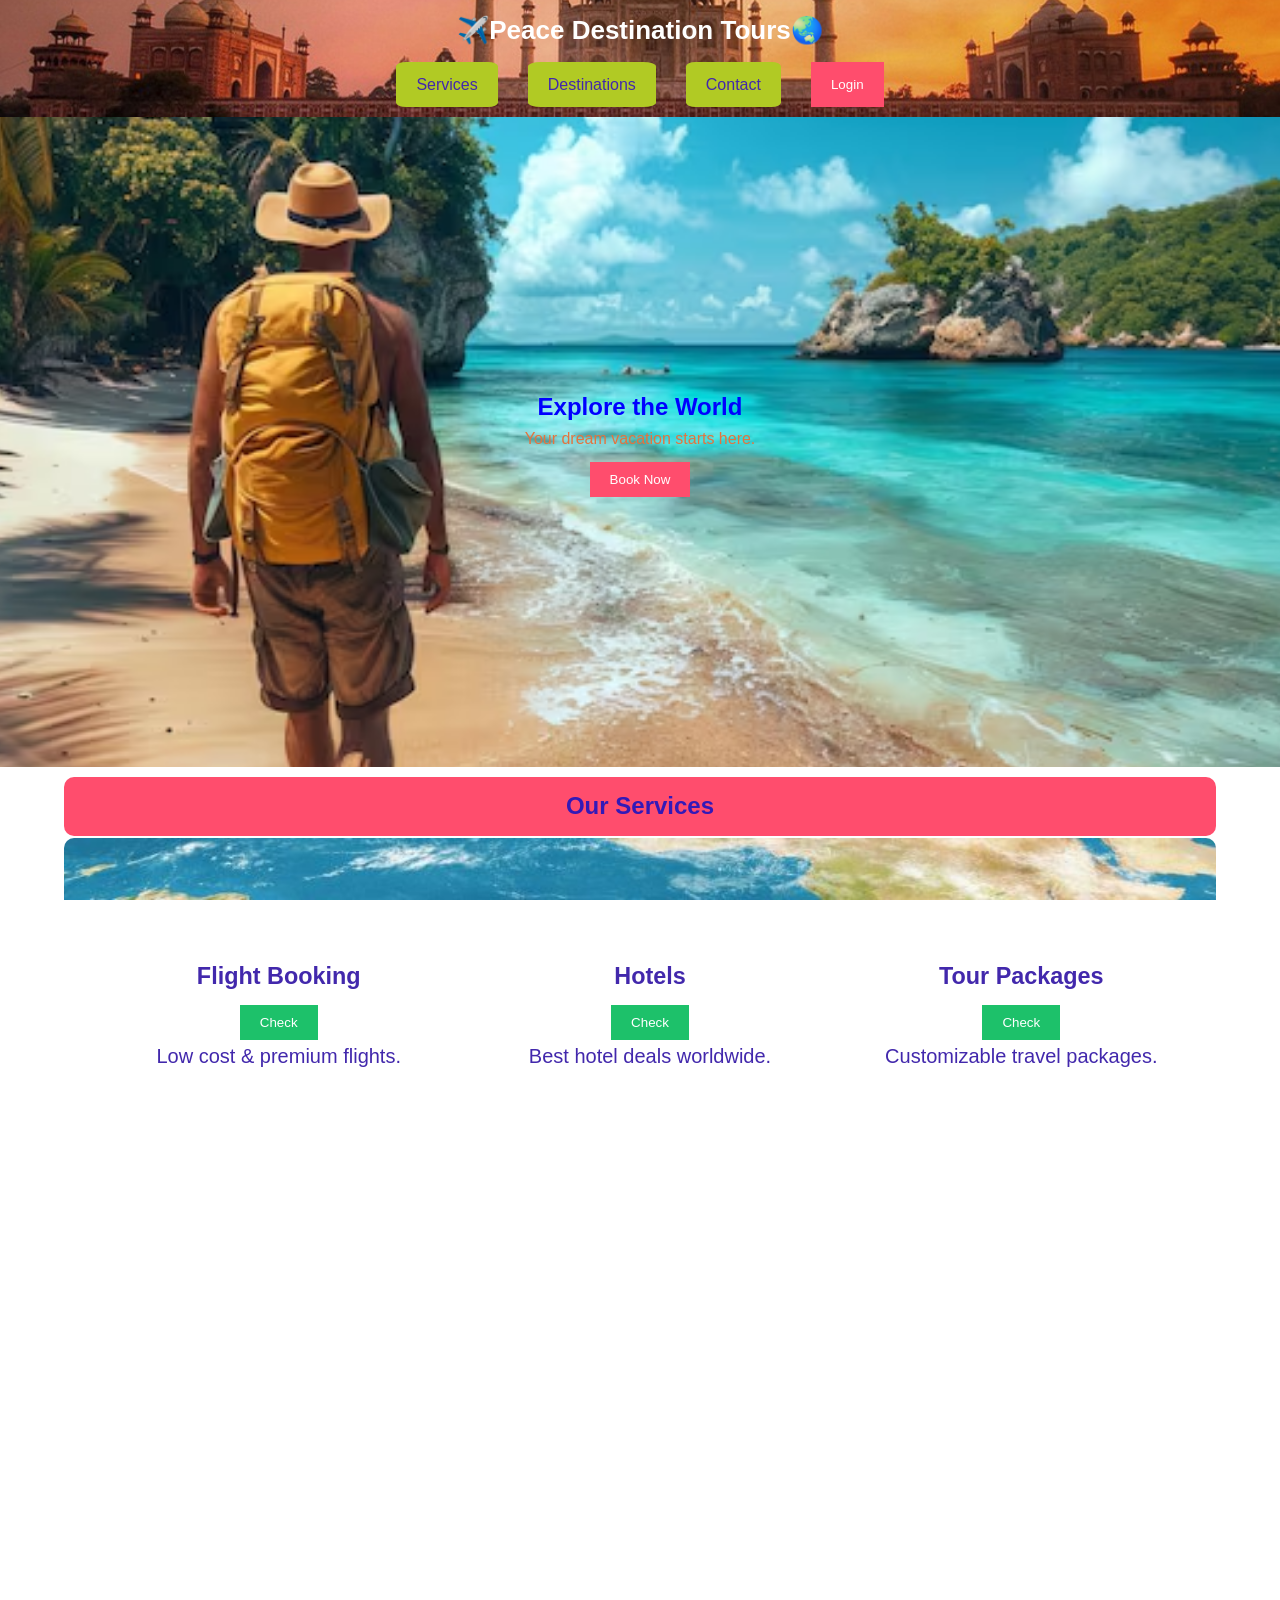
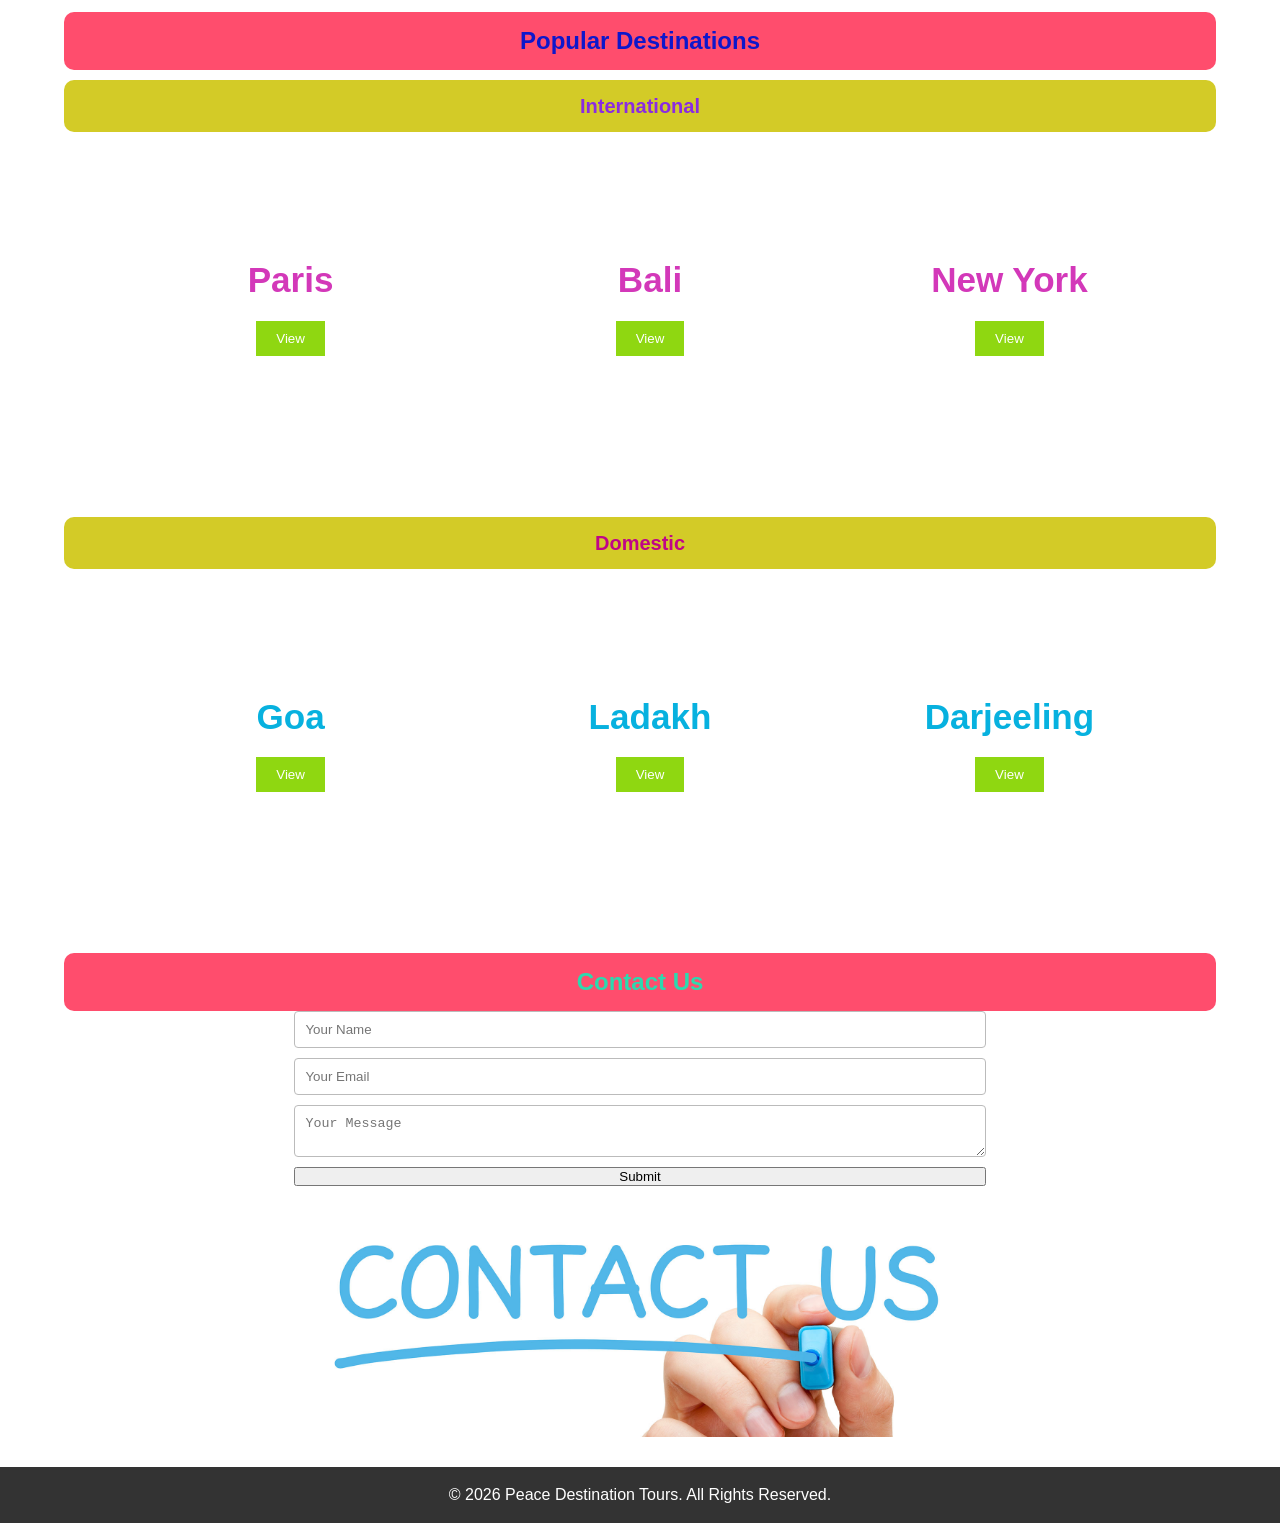
<file: index.html>
<!DOCTYPE html>
<html lang="en">
<head>
  <meta charset="UTF-8">
  <meta name="viewport" content="width=device-width, initial-scale=1.0">
  <title>✈️Peace Destination Tours🌏</title>
  <link rel="stylesheet" href="main.css">
</head>
<body>

  <!-- HEADER -->
  <header class="header">
    <div class="container header-auto">
        <h1 class="logo">✈️Peace Destination Tours🌏</h1>

      <nav class="nav" id="navMenu">
        <a href="#services">Services</a>
        <a href="#destinations">Destinations</a>
        <a href="#contact">Contact</a>
     <button onclick="window.location.href='login.html'" class="btn">Login</button>
      
      <!-- <button onclick="loadLogin()" class="btn">Open Login Page</button> -->
    
      </nav>
      <div id="content"></div>
    </div>
      <button class="mobile-toggle" id="mobileBtn">☰</button>
        
  </header>

  <!-- HERO -->
  <section class="hero">
     <div class="hero-content">
      <h1>Explore the World</h1>
      <p style="color: rgb(228, 115, 62);">Your dream vacation starts here.</p>
      <!-- <button class="btn">Book Now</button> -->
     <button class="btn" onclick="window.location.href='https://www.makemytrip.com/'">Book Now</button>
    </div>
  </section>

  <!-- SERVICES -->
  <section id="services" class="services container">
    <h2 style="color: rgb(51, 25, 183);">Our Services</h2>
    <div class="service-cards">
      <div class="card">
        <h3 class="flights">Flight Booking</h3>
          <button class="flight" onclick="window.location.href='https://www.makemytrip.com/flights/'">Check</button>
        <p>Low cost & premium flights.</p>
      </div>
      <div class="card">
        <h3 class="hotels">Hotels</h3>
         <button class="hotel" onclick="window.location.href='https://www.makemytrip.com/hotels/'">Check</button>
        <p>Best hotel deals worldwide.</p>
      </div>
      <div class="card">
        <h3 class="package">Tour Packages</h3>
         <button class="packages" onclick="window.location.href='https://www.makemytrip.com/toursandattractions/landing'">Check</button>
        <p>Customizable travel packages.</p>
      </div>
    </div>
  </section>

  <!-- DESTINATIONS -->
  <section id="destinations" class="destinations container">
    <h2 style="color: rgb(14, 23, 203);">Popular Destinations</h2>
    <h4 style="color: blueviolet;"> International</h4>
    <div class="destination-cards1">
      <div class="card"><h3>Paris</h3> 
      <button class="View" onclick="window.location.href='https://www.google.com/maps/place/Paris,+France/@48.8588549,2.3470341,18536m/data=!3m2!1e3!4b1!4m6!3m5!1s0x47e66e1f06e2b70f:0x40b82c3688c9460!8m2!3d48.8575475!4d2.3513765!16zL20vMDVxdGo?entry=ttu&g_ep=EgoyMDI2MDMwMS4xIKXMDSoASAFQAw%3D%3D'">View</button>
      </div>
      <div class="card"><h3>Bali</h3>
      <button class="View" onclick="window.location.href='https://www.google.com/maps/place/Bali,+Indonesia/@-8.4553335,114.7419114,111470m/data=!3m2!1e3!4b1!4m6!3m5!1s0x2dd141d3e8100fa1:0x24910fb14b24e690!8m2!3d-8.4095178!4d115.188916!16s%2Fg%2F121hxh1j?entry=ttu&g_ep=EgoyMDI2MDMwMS4xIKXMDSoASAFQAw%3D%3D'">View</button>
      </div>
      <div class="card"><h3>New York</h3> 
      <button class="View" onclick="window.location.href='https://www.google.com/maps/place/New+York,+NY,+USA/@40.6966727,-74.3091521,85442m/data=!3m2!1e3!4b1!4m6!3m5!1s0x89c24fa5d33f083b:0xc80b8f06e177fe62!8m2!3d40.7127753!4d-74.0059728!16zL20vMDJfMjg2?entry=ttu&g_ep=EgoyMDI2MDMwMS4xIKXMDSoASAFQAw%3D%3D'">View</button>
      </div>
    </div>
        <h4 style="color: rgb(192, 5, 136);">Domestic</h4>
        <div class="destination-cards2">
       <div class="card"><h3>Goa</h3> 
      <button class="View" onclick="window.location.href='https://www.google.com/maps/place/Goa/@15.3494864,73.6767493,108675m/data=!3m2!1e3!4b1!4m6!3m5!1s0x3bbfba106336b741:0xeaf887ff62f34092!8m2!3d15.2993265!4d74.123996!16zL20vMDFjMW5t?entry=ttu&g_ep=EgoyMDI2MDMwMS4xIKXMDSoASAFQAw%3D%3D'">View</button>
      </div>
      <div class="card"><h3>Ladakh</h3>
      <button class="View" onclick="window.location.href='https://www.google.com/maps/place/Ladakh/@33.9763087,74.803649,747635m/data=!3m2!1e3!4b1!4m6!3m5!1s0x38fd86bce37d7139:0xc6c2990fdad28ac7!8m2!3d34.2268475!4d77.5619419!16zL20vMDFzNmN5!5m1!1e4?entry=ttu&g_ep=EgoyMDI2MDMwMS4xIKXMDSoASAFQAw%3D%3D'">View</button>
      </div>
      <div class="card"><h3>Darjeeling</h3> 
      <button class="View" onclick="window.location.href='https://www.google.com/maps/place/Darjeeling,+West+Bengal/@27.0331889,88.2234753,12548m/data=!3m2!1e3!4b1!4m6!3m5!1s0x39e42e654cf501bb:0x4175555979d4702a!8m2!3d27.0391914!4d88.2638831!16zL20vMDE5amxx!5m1!1e4?entry=ttu&g_ep=EgoyMDI2MDMwMS4xIKXMDSoASAFQAw%3D%3D'">View</button>
      </div>
    </div>
  </section>

  <!-- CONTACT -->
  <section id="contact" class="contact container">
    <h2 style="color:rgb(45, 217, 174)";>Contact Us</h2>
    <form class="contact-form">
    <input type="text" id="name" placeholder="Your Name" required>
    <input type="email" id="email" placeholder="Your Email" required>
    <textarea id="message" placeholder="Your Message" required></textarea>
    <button type="button" onclick="sendEmail()">Submit</button>
      <img src="contact.jpg" alt="Contact Us ">
    </form>
  </section>

  <!-- FOOTER -->
  <footer class="footer">
    <p>© 2026 Peace Destination Tours. All Rights Reserved.</p>
  </footer>

  <script src="main.js"></script>
</body>
</html>
</file>
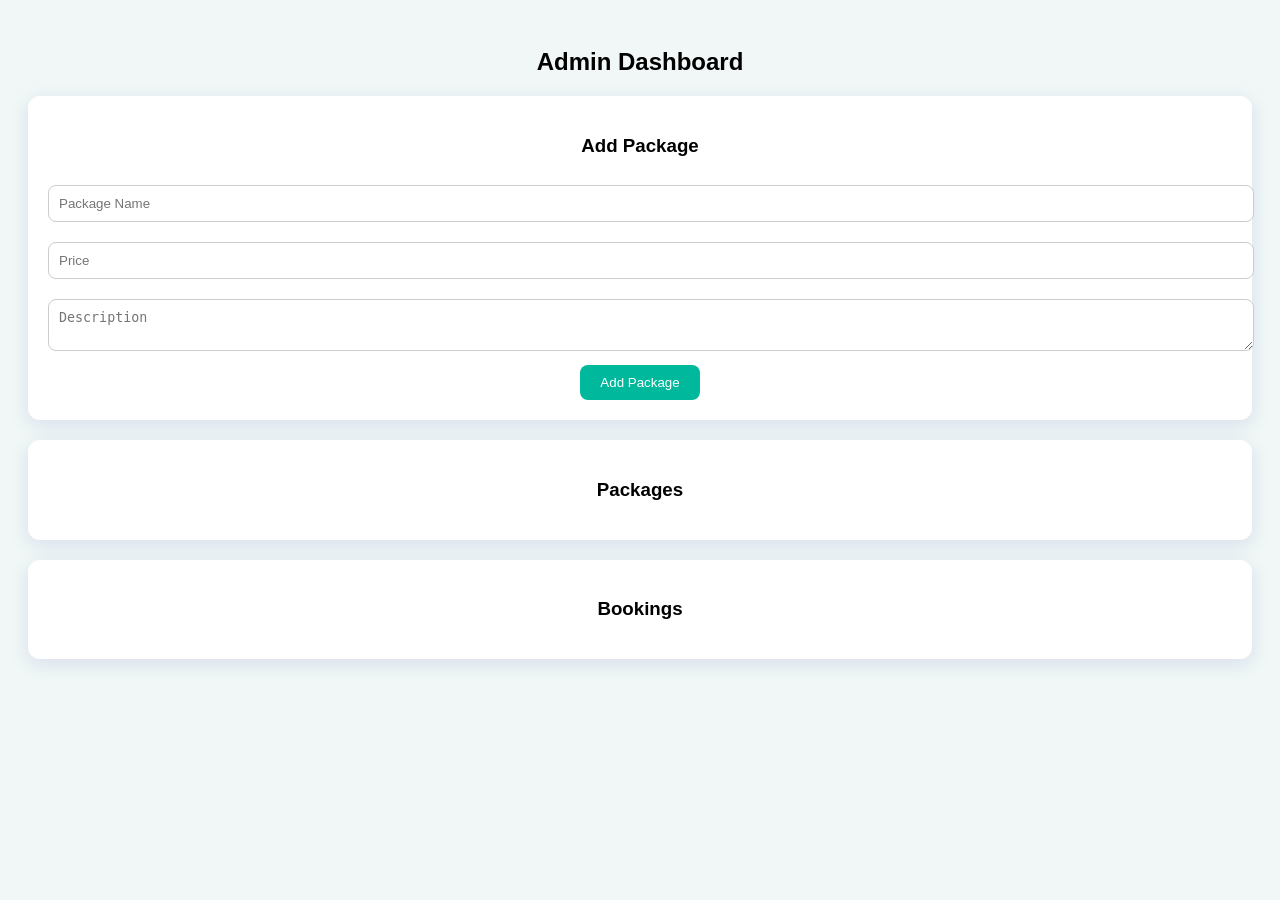
<file: admin.html>
<!DOCTYPE html>
<html>
<head>
<title>Admin Dashboard</title>

<style>
body {
    font-family: Poppins, sans-serif;
    background:#f0f7f6;
    padding:20px;
    animation: fadeIn 1s;
    text-align: center;
  animation: gradientBG 12s ease infinite;
}

@keyframes gradientBG {
    0% { background-position: 0 50%; }
    50% { background-position: 100% 50%; }
    100% { background-position: 0 50%; }
}


@keyframes fadeIn { from {opacity:0;} to {opacity:1;} }

.box {
    background:white;
    border-radius:12px;
    padding:20px;
    margin-bottom:20px;
    box-shadow:0 5px 20px rgba(17, 10, 156, 0.1);
    animation: slideIn 1s;
   

}

@keyframes slideIn {
    from {transform:translateY(20px); opacity:0;}
    to {transform:translateY(0); opacity:1;}
}

input, textarea {
    padding:10px;
    margin:10px 0;
    border-radius:8px;
    border:1px solid #ccc;
    width:100%;         
}

button {
    padding:10px 20px;
    background:#00b89b;
    color:white;
    border:none;
    border-radius:8px;
    cursor:pointer;
    transition:0.3s;
}
button:hover { transform: scale(1.05); }

.package-card {
    display:flex;
    background:#fff;
    padding:10px;
    border-radius:12px;
    margin-bottom:15px;
    box-shadow:0 2px 10px rgba(0,0,0,0.1);
    text-align: center;
}

.package-card img {
    width:120px;
    height:80px;
    border-radius:10px;
    margin: 15px;
    object-fit: cover;
}
</style>

</head>
<body>

<h2>Admin Dashboard</h2>

<!-- ADD PACKAGE -->
<div class="box">
    <h3>Add Package</h3>
    <input id="pkgName" placeholder="Package Name" required>
    <input id="pkgPrice" placeholder="Price" required>
    <textarea id="pkgDesc" placeholder="Description" required></textarea>
    <button onclick="addPackage()">Add Package</button>
</div>

<!-- Existing packages -->
<div class="box">
    <h3>Packages</h3>
    <div id="packageList"></div>
</div>

<!-- BOOKINGS -->
<div class="box">
    <h3>Bookings</h3>
    <div id="bookingList"></div>
</div>

<script>
let sampleImages = [
    "https://images.unsplash.com/photo-1507525428034-b723cf961d3e",
    "https://images.unsplash.com/photo-1500530855697-b586d89ba3ee",
    "https://images.unsplash.com/photo-1500375592092-40eb2168fd21",
    "https://images.unsplash.com/photo-1470770903676-69b98201ea1c",
    "https://images.unsplash.com/photo-1493558103817-58b2924bce98",
    "https://images.unsplash.com/photo-1469854523086-cc02fe5d8800",
    "https://images.unsplash.com/photo-1568564327147-82cc4f5a7ab0",
    "https://images.unsplash.com/photo-1441716841575-54c31ef5d7aa",
    "https://images.unsplash.com/photo-1470071459604-3b5ec3a7fe05",
    "https://images.unsplash.com/photo-1549144511-f099e773c147",

    // NEW IMAGES BELOW (11–20)
    "https://images.unsplash.com/photo-1526778548025-fa2f459cd5c1",
    "https://images.unsplash.com/photo-1501785888041-af3ef285b470",
    "https://images.unsplash.com/photo-1501785888041-af3ef285b470",
    "https://images.unsplash.com/photo-1494475673543-6a6a27143b16",
    "https://images.unsplash.com/photo-1469474968028-56623f02e42e",
    "https://images.unsplash.com/photo-1482192596544-9eb780fc7f66",
    "https://images.unsplash.com/photo-1503264116251-35a269479413",
    "https://images.unsplash.com/photo-1493550170107-3147762db1ce",
    "https://images.unsplash.com/photo-1454496522488-7a8e488e8606",
    "https://images.unsplash.com/photo-1441716841646-7263c1b3366d"
];

let packages = JSON.parse(localStorage.getItem("packages") || "[]");
let bookings = JSON.parse(localStorage.getItem("bookings") || "[]");

function save() {
    localStorage.setItem("packages", JSON.stringify(packages));
    localStorage.setItem("bookings", JSON.stringify(bookings));
    loadPackages();
    loadBookings();
}

function addPackage() {

    let name = pkgName.value.trim();
    let price = pkgPrice.value.trim();
    let desc = pkgDesc.value.trim();

    // REQUIRED FIELD VALIDATION
    if (name === "" || price === "" || desc === "") {
        alert("Please fill all fields before adding the package!");
        return; // stop function
    }
    let img = sampleImages[Math.floor(Math.random()*sampleImages.length)];

    packages.push({
        name: pkgName.value,
        price: pkgPrice.value,
        desc: pkgDesc.value,
        img: img
    });

    pkgName.value = ""; pkgPrice.value = ""; pkgDesc.value = "";

    save();
}



function loadPackages() {
    packageList.innerHTML = "";
    packages.forEach((p, i) => {
        packageList.innerHTML += `
        <div class="package-card">
            <img src="${p.img}">
            <div>
                <b>${p.name}</b><br>
                <small>${p.desc}</small><br>
                <input value="${p.price}" onchange="updatePrice(${i}, this.value)">
                <button onclick="deletePackage(${i})">Delete</button>
            </div>
        </div>
        `;
    });
}

function updatePrice(i, val) {
    packages[i].price = val;
    save();
}

// function deletePackage(i) {
//     packages.splice(i, 1);
//     save();
// }
function deletePackage(i) {

    // Check if user booked this package
    if (packages[i].booked === true) {
        alert("This package is already booked by a client.\nPlease convince the client to cancel the booking.\nOnly after cancellation you can delete this package.");
        return; // ❌ STOP deletion
    }

    // Ask for confirmation before deleting
    let confirmDelete = confirm("Are you sure you want to delete this package?");
    
    if (confirmDelete) {
        packages.splice(i, 1); 
        save(); // If you use localStorage
        alert("Package deleted successfully.");
    }
}

function loadBookings() {
    bookingList.innerHTML = "";
    bookings.forEach((b, i) => {
        bookingList.innerHTML += `
        <div class="box">
            <b>${b.user}</b> booked <b>${b.package}</b><br>
            Date: ${b.date}<br>
            Payment: ${b.payment}<br>
            <button onclick="cancelBooking(${i})">Cancel</button>
        </div>`;
    });
}

function cancelBooking(i){
    bookings.splice(i,1);
    save();
}

loadPackages();
loadBookings();
</script>
</body>
</html>
</file>
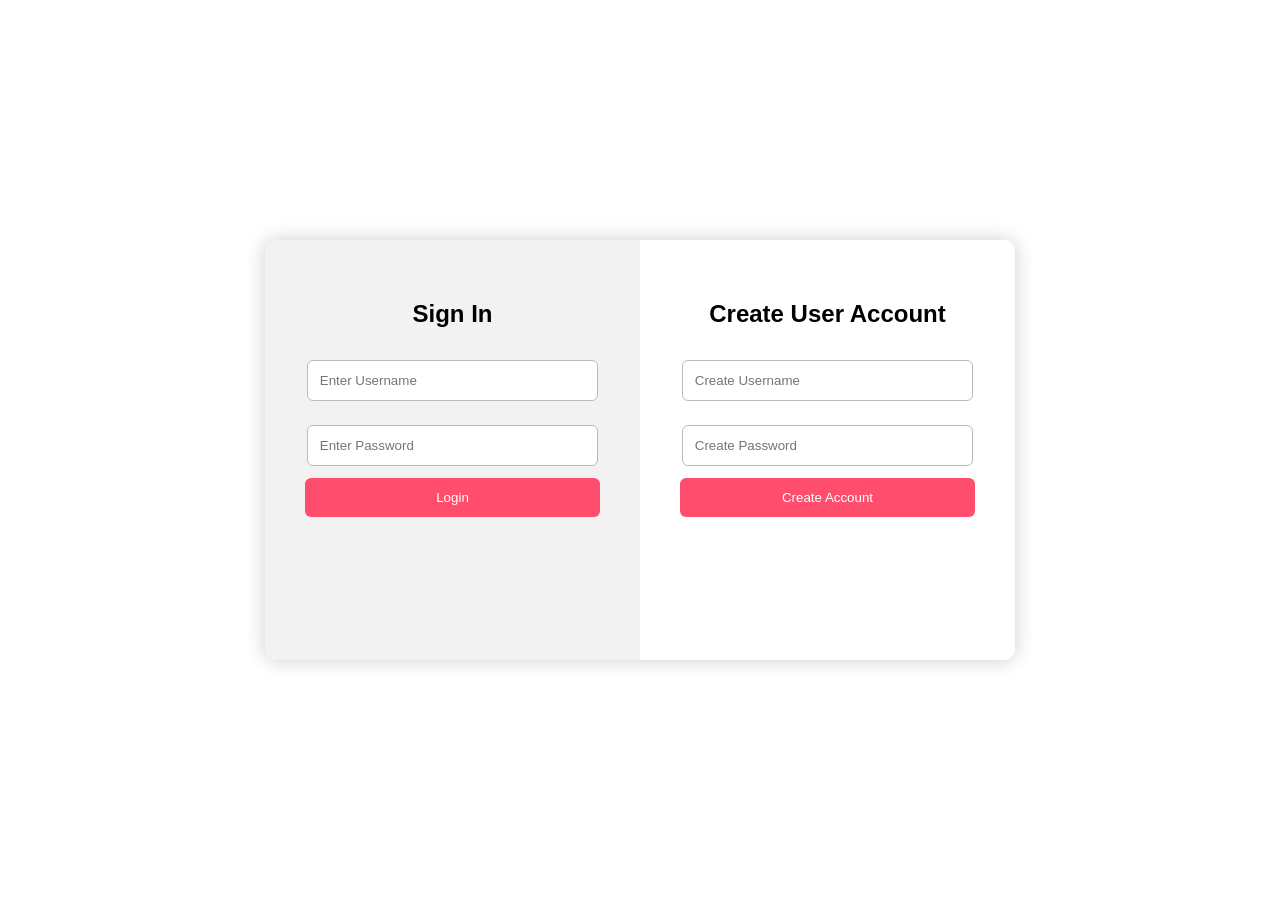
<file: login.html>
<!DOCTYPE html>
<html>
<head>
    <title>Login | Peace Destination Tours</title>

    <style>
        body {
    margin:0;
    font-family: 'Poppins', sans-serif;
    height:100vh ;
    position: relative;
    background:url('https://images.unsplash.com/photo-1507525428034-b723cf961d3e') center/cover no-repeat;
    display:flex;
    justify-content:center;
    align-items:center;
    animation: fadeIn 2s ease-in-out;
}

        .container-login {
            width: 750px;
            height: 420px;
            background: white;
            border-radius: 12px;
            display: flex;
            box-shadow: 0 0 20px rgba(0,0,0,0.2);
            overflow: hidden;
        }

        .box {
            width: 50%;
            padding: 40px;
            text-align: center;
        }

        .left-box { background: #f2f2f2; }
        .right-box { background: #ffffff; }

        .box input {
            width: 90%;
            padding: 12px;
            margin: 12px 0;
            border-radius: 6px;
            border: 1px solid #bbb;
        }

        .box button {
            padding: 12px 25px;
            width: 100%;
            background: #ff4d6d;
            color: white;
            border: none;
            border-radius: 6px;
            cursor: pointer;
        }

        .box button:hover {
            background: #e43a59;
        }
    </style>

</head>

<body>

<div class="container-login">

    <!-- LOGIN  -->
    <div class="box left-box">
        <h2>Sign In</h2>

        <input type="text" id="loginUser" placeholder="Enter Username">
        <input type="password" id="loginPass" placeholder="Enter Password">

        <button onclick="login()">Login</button>
    </div>

    <!-- SIGN UP -->
    <div class="box right-box">
        <h2>Create User Account</h2>

        <input type="text" id="newUser" placeholder="Create Username">
        <input type="password" id="newPass" placeholder="Create Password">

        <button onclick="createAccount()">Create Account</button>
    </div>

</div>



<script>
/* ==========================
   CREATE ACCOUNT
   ========================== */
function createAccount() {
    let u = newUser.value.trim();
    let p = newPass.value.trim();

    if (u === "" || p === "") {
        alert("Please fill all fields!");
        return;
    }

    let data = {
        username: u,
        password: p
    };

    localStorage.setItem("userAccount", JSON.stringify(data));

    alert("Account Created! Please Login.");

    newUser.value = "";
    newPass.value = "";
}


/* ==========================
   LOGIN (ADMIN + USER)
   ========================== */
function login() {
    let u = loginUser.value.trim();
    let p = loginPass.value.trim();

    let user = JSON.parse(localStorage.getItem("userAccount"));

    // ADMIN LOGIN
    if (u === "admin" && p === "sakthi") {
        alert("Admin Login Successful!");
        window.location.href = "admin.html";
        return;
    }

    // USER LOGIN
    if (user && u === user.username && p === user.password) {
        alert("User Login Successful!");
        window.location.href = "user.html";
        return;
    }

    // FAIL
    alert("Invalid Username or Password");
}
</script>

</body>
</html>
</file>
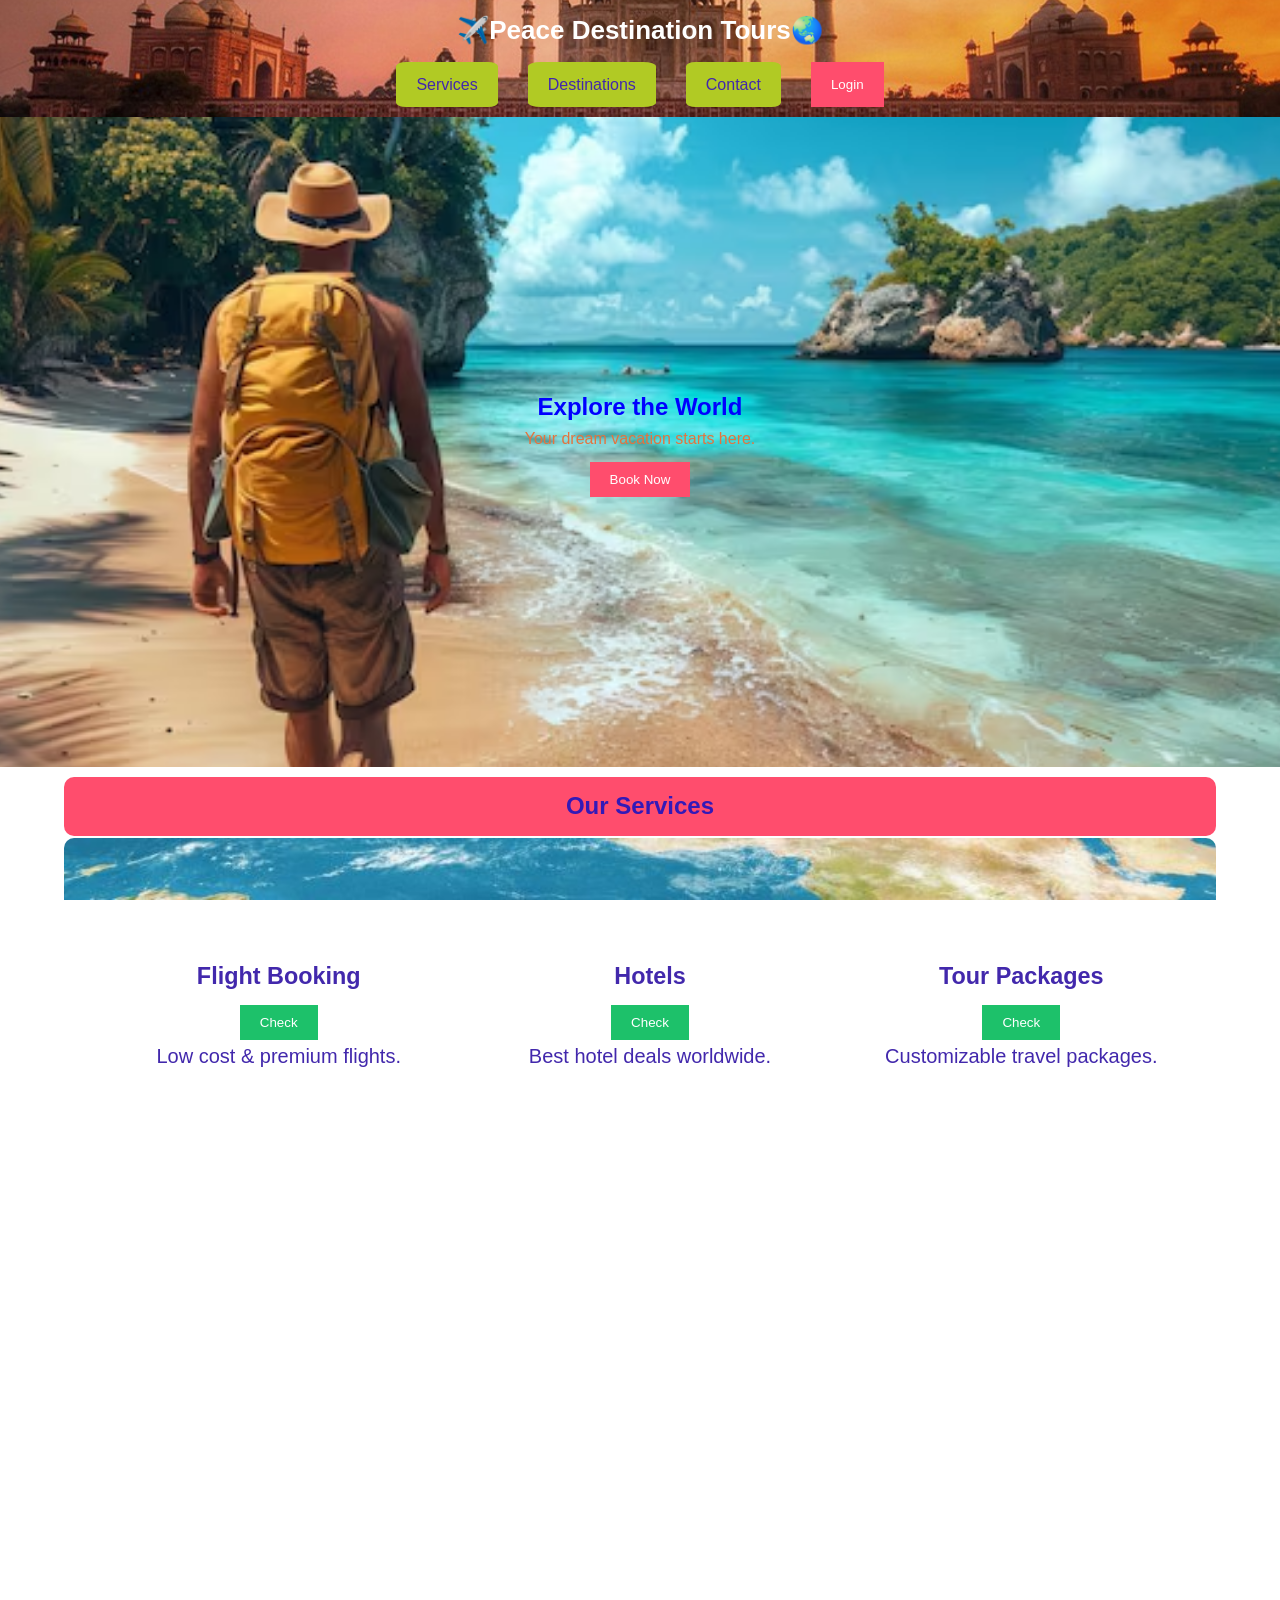
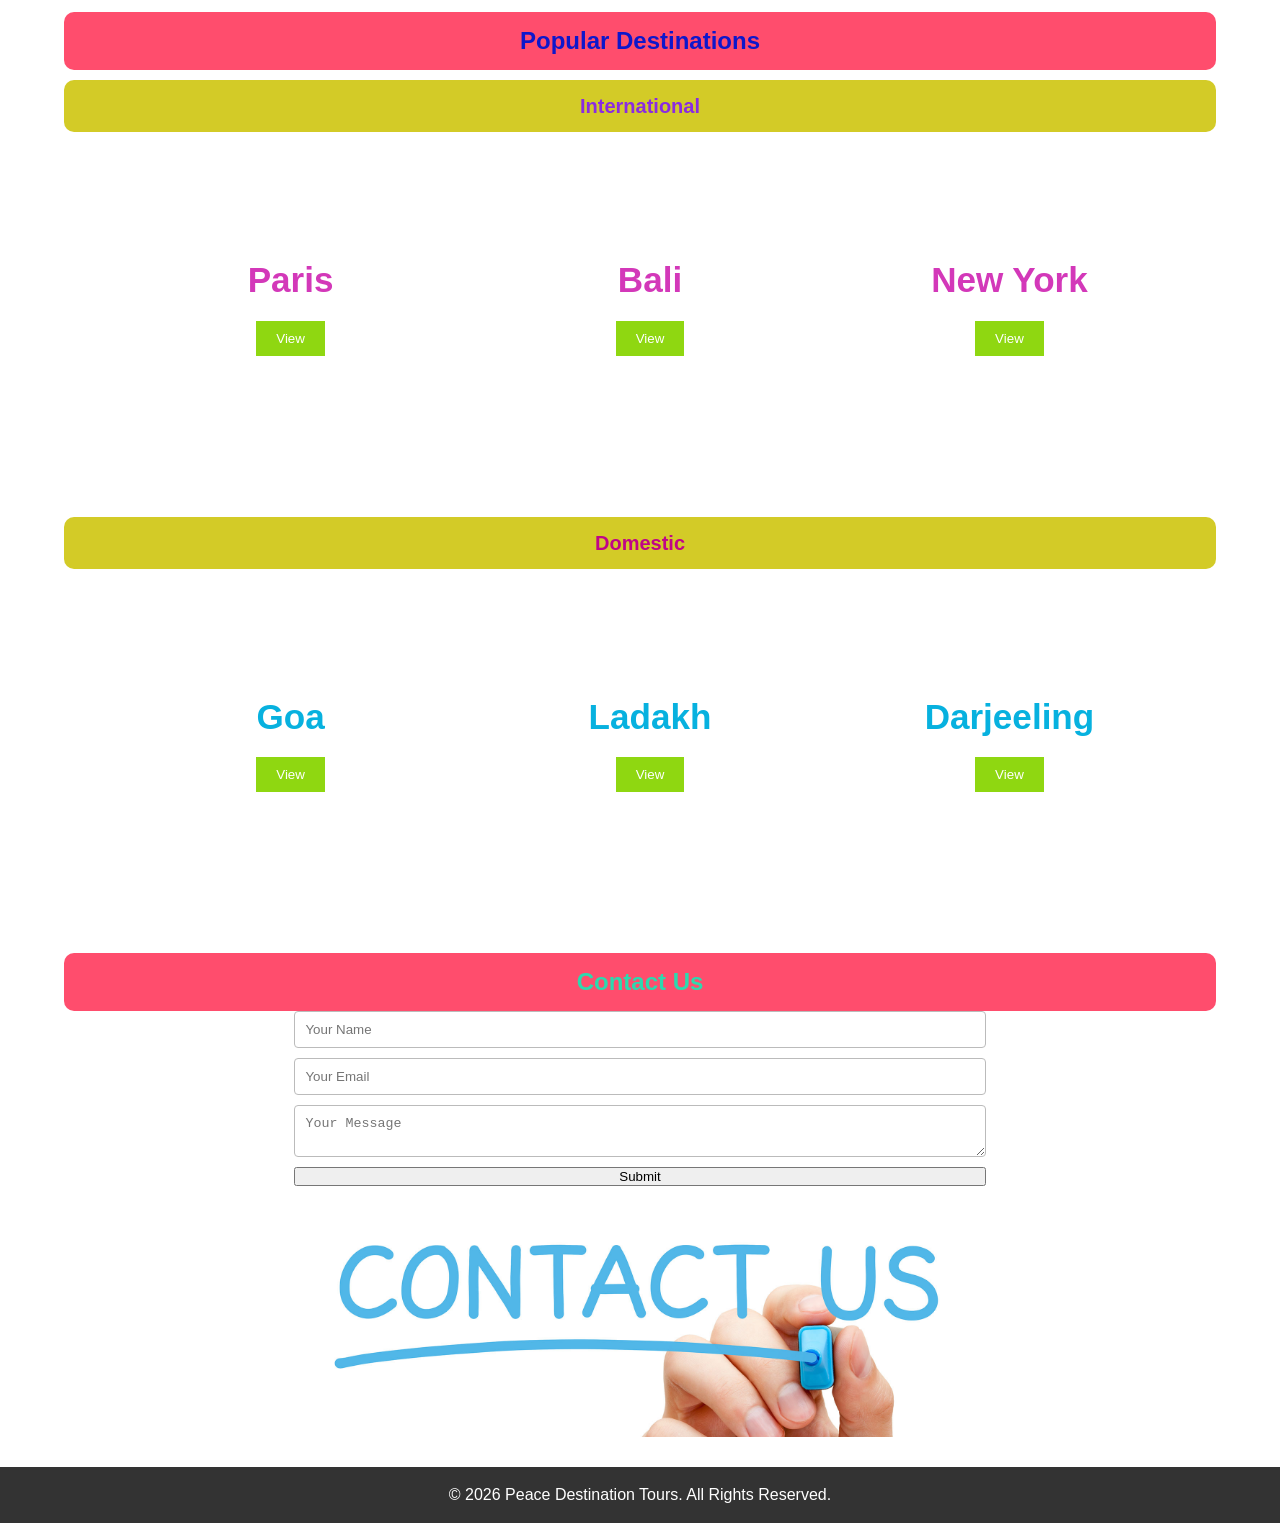
<file: main.html>
<!DOCTYPE html>
<html lang="en">
<head>
  <meta charset="UTF-8">
  <meta name="viewport" content="width=device-width, initial-scale=1.0">
  <title>✈️Peace Destination Tours🌏</title>
  <link rel="stylesheet" href="main.css">
</head>
<body>

  <!-- HEADER -->
  <header class="header">
    <div class="container header-auto">
        <h1 class="logo">✈️Peace Destination Tours🌏</h1>

      <nav class="nav" id="navMenu">
        <a href="#services">Services</a>
        <a href="#destinations">Destinations</a>
        <a href="#contact">Contact</a>
     <button onclick="window.location.href='login.html'" class="btn">Login</button>
      
      <!-- <button onclick="loadLogin()" class="btn">Open Login Page</button> -->
    
      </nav>
      <div id="content"></div>
    </div>
      <button class="mobile-toggle" id="mobileBtn">☰</button>
        
  </header>

  <!-- HERO -->
  <section class="hero">
     <div class="hero-content">
      <h1>Explore the World</h1>
      <p style="color: rgb(228, 115, 62);">Your dream vacation starts here.</p>
      <!-- <button class="btn">Book Now</button> -->
     <button class="btn" onclick="window.location.href='https://www.makemytrip.com/'">Book Now</button>
    </div>
  </section>

  <!-- SERVICES -->
  <section id="services" class="services container">
    <h2 style="color: rgb(51, 25, 183);">Our Services</h2>
    <div class="service-cards">
      <div class="card">
        <h3 class="flights">Flight Booking</h3>
          <button class="flight" onclick="window.location.href='https://www.makemytrip.com/flights/'">Check</button>
        <p>Low cost & premium flights.</p>
      </div>
      <div class="card">
        <h3 class="hotels">Hotels</h3>
         <button class="hotel" onclick="window.location.href='https://www.makemytrip.com/hotels/'">Check</button>
        <p>Best hotel deals worldwide.</p>
      </div>
      <div class="card">
        <h3 class="package">Tour Packages</h3>
         <button class="packages" onclick="window.location.href='https://www.makemytrip.com/toursandattractions/landing'">Check</button>
        <p>Customizable travel packages.</p>
      </div>
    </div>
  </section>

  <!-- DESTINATIONS -->
  <section id="destinations" class="destinations container">
    <h2 style="color: rgb(14, 23, 203);">Popular Destinations</h2>
    <h4 style="color: blueviolet;"> International</h4>
    <div class="destination-cards1">
      <div class="card"><h3>Paris</h3> 
      <button class="View" onclick="window.location.href='https://www.google.com/maps/place/Paris,+France/@48.8588549,2.3470341,18536m/data=!3m2!1e3!4b1!4m6!3m5!1s0x47e66e1f06e2b70f:0x40b82c3688c9460!8m2!3d48.8575475!4d2.3513765!16zL20vMDVxdGo?entry=ttu&g_ep=EgoyMDI2MDMwMS4xIKXMDSoASAFQAw%3D%3D'">View</button>
      </div>
      <div class="card"><h3>Bali</h3>
      <button class="View" onclick="window.location.href='https://www.google.com/maps/place/Bali,+Indonesia/@-8.4553335,114.7419114,111470m/data=!3m2!1e3!4b1!4m6!3m5!1s0x2dd141d3e8100fa1:0x24910fb14b24e690!8m2!3d-8.4095178!4d115.188916!16s%2Fg%2F121hxh1j?entry=ttu&g_ep=EgoyMDI2MDMwMS4xIKXMDSoASAFQAw%3D%3D'">View</button>
      </div>
      <div class="card"><h3>New York</h3> 
      <button class="View" onclick="window.location.href='https://www.google.com/maps/place/New+York,+NY,+USA/@40.6966727,-74.3091521,85442m/data=!3m2!1e3!4b1!4m6!3m5!1s0x89c24fa5d33f083b:0xc80b8f06e177fe62!8m2!3d40.7127753!4d-74.0059728!16zL20vMDJfMjg2?entry=ttu&g_ep=EgoyMDI2MDMwMS4xIKXMDSoASAFQAw%3D%3D'">View</button>
      </div>
    </div>
        <h4 style="color: rgb(192, 5, 136);">Domestic</h4>
        <div class="destination-cards2">
       <div class="card"><h3>Goa</h3> 
      <button class="View" onclick="window.location.href='https://www.google.com/maps/place/Goa/@15.3494864,73.6767493,108675m/data=!3m2!1e3!4b1!4m6!3m5!1s0x3bbfba106336b741:0xeaf887ff62f34092!8m2!3d15.2993265!4d74.123996!16zL20vMDFjMW5t?entry=ttu&g_ep=EgoyMDI2MDMwMS4xIKXMDSoASAFQAw%3D%3D'">View</button>
      </div>
      <div class="card"><h3>Ladakh</h3>
      <button class="View" onclick="window.location.href='https://www.google.com/maps/place/Ladakh/@33.9763087,74.803649,747635m/data=!3m2!1e3!4b1!4m6!3m5!1s0x38fd86bce37d7139:0xc6c2990fdad28ac7!8m2!3d34.2268475!4d77.5619419!16zL20vMDFzNmN5!5m1!1e4?entry=ttu&g_ep=EgoyMDI2MDMwMS4xIKXMDSoASAFQAw%3D%3D'">View</button>
      </div>
      <div class="card"><h3>Darjeeling</h3> 
      <button class="View" onclick="window.location.href='https://www.google.com/maps/place/Darjeeling,+West+Bengal/@27.0331889,88.2234753,12548m/data=!3m2!1e3!4b1!4m6!3m5!1s0x39e42e654cf501bb:0x4175555979d4702a!8m2!3d27.0391914!4d88.2638831!16zL20vMDE5amxx!5m1!1e4?entry=ttu&g_ep=EgoyMDI2MDMwMS4xIKXMDSoASAFQAw%3D%3D'">View</button>
      </div>
    </div>
  </section>

  <!-- CONTACT -->
  <section id="contact" class="contact container">
    <h2 style="color:rgb(45, 217, 174)";>Contact Us</h2>
    <form class="contact-form">
    <input type="text" id="name" placeholder="Your Name" required>
    <input type="email" id="email" placeholder="Your Email" required>
    <textarea id="message" placeholder="Your Message" required></textarea>
    <button type="button" onclick="sendEmail()">Submit</button>
      <img src="contact.jpg" alt="Contact Us ">
    </form>
  </section>

  <!-- FOOTER -->
  <footer class="footer">
    <p>© 2026 Peace Destination Tours. All Rights Reserved.</p>
  </footer>

  <script src="main.js"></script>
</body>
</html>
</file>
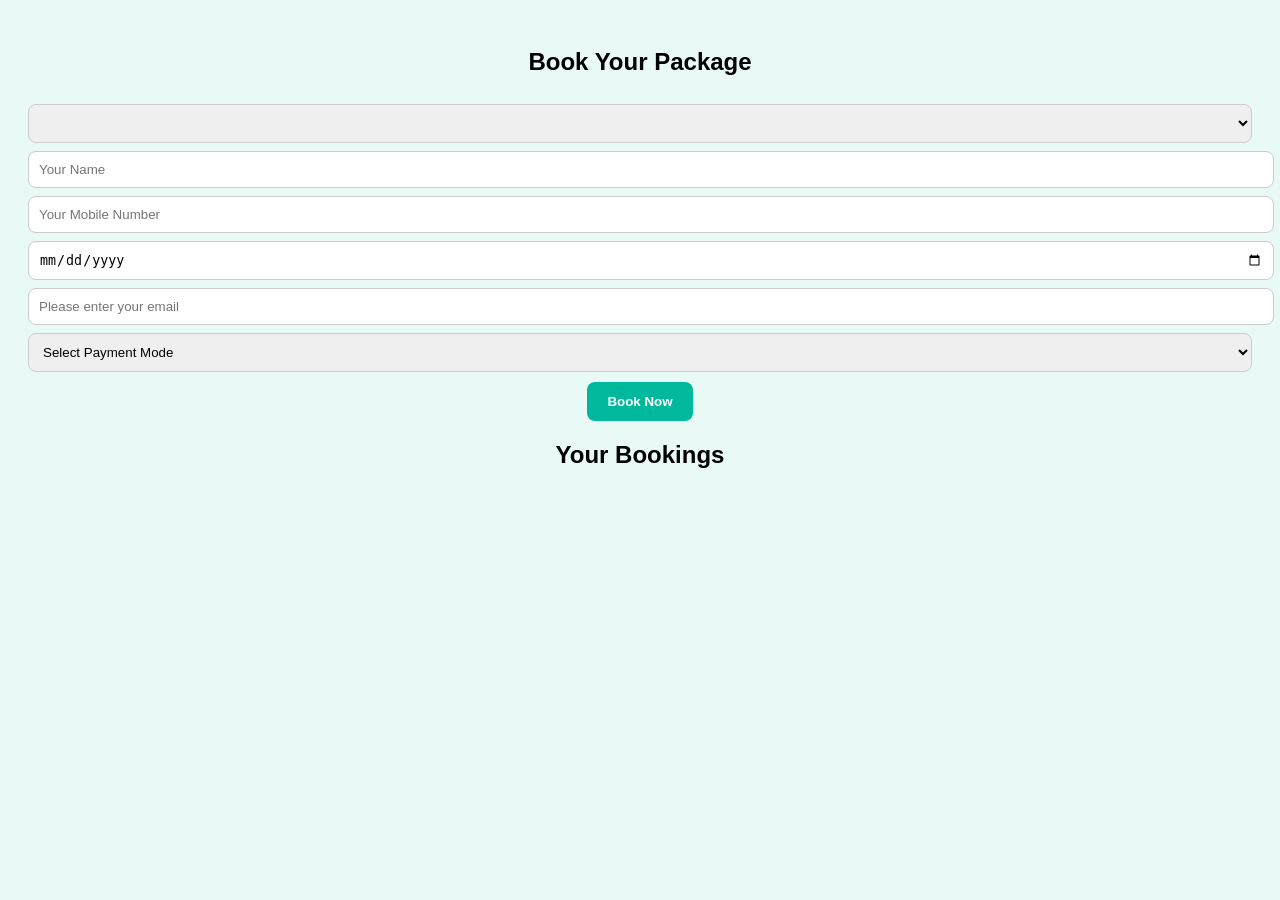
<file: user.html>
<!DOCTYPE html>
<html>
<head>
<title>User Booking</title>

<style>
body {
    font-family:Poppins, sans-serif;
    padding:20px;
    background:#e9f9f6;
    animation: fadeIn 1s;
    text-align: center;
}

@keyframes fadeIn { from{opacity:0;} to{opacity:1;} }

.package-card {
    display:flex;
    background:white;
    padding:15px;
    margin-bottom:15px;
    border-radius:12px;
    box-shadow:0 3px 12px rgba(0,0,0,0.1);
    animation: zoomIn 0.7s;
}

@keyframes zoomIn {
    from {transform:scale(0.95); opacity:0;}
    to {transform:scale(1); opacity:1;}
}

.package-card img {
    width:130px;
    height:90px;
    margin-right:15px;
    border-radius:10px;
    object-fit:cover;
}

input, select {
    width:100%;
    padding:10px;
    margin-top:8px;
    border-radius:8px;
    border:1px solid #ccc;
}

button {
    background:#00b89b;
    padding:12px 20px;
    border:none;
    color:white;
    font-weight:bold;
    border-radius:8px;
    margin-top:10px;
    cursor:pointer;
    transition:0.3s;
}

button:hover { transform:scale(1.05); }
</style>

</head>
<body>

<h2>Book Your Package</h2>

<select id="selectPkg"></select>
<input type="text" id="userName" placeholder="Your Name" required>
<input type="tel" id="mobile" placeholder="Your Mobile Number" required>
<input type="date" id="tripDate" required>
<input type="email" id="email" placeholder="Please enter your email" required>

    <select id="payment" required>
    <option value="">Select Payment Mode</option>
    <option>UPI</option>
    <option>Card</option>
    <option>Net Banking</option>
</select>
<button onclick="bookNow()">Book Now</button>

<h2>Your Bookings</h2>
<div id="myBookings"></div>

<script>
let packages = JSON.parse(localStorage.getItem("packages") || "[]");
let bookings = JSON.parse(localStorage.getItem("bookings") || "[]");

function showPackages() {
    selectPkg.innerHTML = packages.map(p => 
        `<option>${p.name} - ₹${p.price}</option>`
    );
}

function bookNow() {
    let user = userName.value.trim();
    let mobileNo = mobile.value.trim();
    let pkg = selectPkg.value.trim();
    let date = tripDate.value;
    let mail = email.value.trim();
    let pay = payment.value;

    // REQUIRED VALIDATION
    if (user === "" || mobileNo === "" || pkg === "" || date === "" || mail === "" || pay === "") {
        alert("Please fill all fields before booking the package!");
        return; 
    }

    // MOBILE NUMBER VALIDATION (10 digits)
    if (mobileNo.length !== 10 || isNaN(mobileNo)) {
        alert("Please enter a valid 10-digit mobile number!");
        return;
    }

    localStorage.setItem("bookings", JSON.stringify(bookings));
    alert("Booking Successful!");
    loadMyBookings();
}

function loadMyBookings() {
    myBookings.innerHTML = "";
    bookings.forEach((b, i) => {
        if(b.user === userName.value){
            myBookings.innerHTML += `
            <div class="package-card">
                <div>
                    <b>${b.package}</b><br>
                    <input type="date" value="${b.date}" onchange="changeDate(${i}, this.value)">
                    <button onclick="cancel(${i})">Cancel</button>
                </div>
            </div>`;
        }
    });
}

function changeDate(i, d) {
    bookings[i].date = d;
    localStorage.setItem("bookings", JSON.stringify(bookings));
}

function cancel(i){
    bookings.splice(i,1);
    localStorage.setItem("bookings", JSON.stringify(bookings));
    loadMyBookings();
}

showPackages();
loadMyBookings();
</script>

</body>
</html>
</file>
<file: main.css>
/* RESET */
* {
  margin: 0;
  padding: 0;
  box-sizing: border-box;
}

body {
  font-family: Arial, sans-serif;
  line-height: 1.6;
   text-align: center;
}

.container {
  width: 90%;
  margin: auto;
}

.header {
  /* background: #0077b6; */
  background: url("head.jpg") center/cover no-repeat;
  color: #fff;
  padding: 10px 0;
  position: sticky;
  top:0;
  text-align: center;
  /* background-attachment: fixed;  */
  
}

.header-flex {
  display: flex;
  justify-content: space-between;
  align-items: center;
}

.logo {
  font-size: 26px;
  font-weight: bold;
   text-align: center;
}

.nav {
  display: flex;
  justify-content: center;
  gap: 30px;
  width: 100%;
}

.nav a {
  color: white;
  text-decoration: none;
  font-size: 16px;
  padding: 10px 20px;
  background: #b1ca24;
  border: none;
  color: rgb(66, 40, 172);
  cursor: pointer;
  margin-top: 10px;
  border-radius: 10%;
}

  
.mobile-toggle {
  display: none;
  font-size: 28px;
  background: none;
  border: none;
  color: #fff;
  cursor: pointer;
}

/* HERO */
.hero {
  height: 650px;
  background: url("welcome.jpg") center/cover no-repeat;
  background-attachment: fixed; 
  display: flex;
  justify-content: center;
  align-items: center;
  text-align: center;
}

.hero-content {
  color: blue;

}

.hero-content h2 {
  font-size: 40px;
  margin-bottom: 10px;
  text-align: center;
}

.btn {
  padding: 10px 20px;
  background: #ff4d6d;
  border: none;
  color: white;
  cursor: pointer;
  margin-top: 10px;
  transition:0.3s;
}
.btn1 {
  padding: 10px 20px;
  background: #45f6cd;
  border: none;
  color: white;
  cursor: pointer;
  margin-top: 10px;
  transition:0.3s;
  position: 10px 20px 30px 40px;
}


.flight,.hotel,.packages {
  padding: 10px 20px;
  background: #1dc16a;
  border: none;
  color: white;
  cursor: pointer;
  margin-top: 10px;
} 

/* .hotel {
  padding: 10px 20px;
  background: #1dc16a;
  border: none;
  color: white;
  cursor: pointer;
  margin-top: 10px;
}

.packages {
  padding: 10px 20px;
  background: #1dc16a;
  border: none;
  color: white;
  cursor: pointer;
  margin-top: 10px;
} */
 .View {
  padding: 10px 20px;
  background: #8fd711;
  border: none;
  color: white;
  cursor: pointer;
  margin-top: 10px;
  transition:0.3s;
}

/* SERVICES + DESTINATIONS */
h2 {
  text-align: center;
  margin: 0px 0;
  padding: 40px ;
  
}

.service-cards {
  display: flex;
  justify-content: space-between;
  gap: 10px;
  text-align: center;
  color: white;
  text-decoration: none;
  font-size: 20px;
  padding: 100px 20px 500px 40px ;
  /* background: #905c88; */
  border: 10px;
  color: rgb(66, 40, 172);
  cursor: pointer;
  margin-top: 2px; 
  margin-bottom: 20px ;
  background: url("service.jpg") center/cover no-repeat;
  background-attachment: fixed; 
  border-radius: 10px;



}
.destination-cards1 {
  display: flex;
  padding: 100px 20px 130px 40px ;
  justify-content: space-between;
  gap: 10px;
  text-align: center;
  font-size: 30px;
  color:rgb(211, 56, 185);
  background: url("international.jpg") center/cover no-repeat;
  background-attachment: fixed;
  display: flex;
  justify-content: center;
  align-items: center;

   
}


.destination-cards2 {
  display: flex;
  padding: 100px 20px 130px 40px ;
  /* justify-content: space-between; */
  gap: 10px;
  text-align: center;
  font-size: 30px;
  color: rgb(7, 177, 223);
  background: url("dom.jpg") center/cover no-repeat;
  background-attachment: fixed;
  justify-content: center;
  align-items: center;
  
  

}

.card {
  width: 32%;
  padding: 20px;
  /* background: #f0f0f0; */
  background: transparent;
  border-color: #ff4d6d;
  text-align: center;
  border-radius: 5px;
}

/* CONTACT */
.contact-form {
  
  display: flex;
  flex-direction: column;
  width: 60%;
  margin: auto;
  gap: 10px;
  

}

.contact-form input,
.contact-form textarea {
  padding: 10px;
  border: 1px solid #bbb;
  border-radius: 4px;
  
  
}

/* FOOTER */
.footer {
  background: #333;
  color: white;
  text-align: center;
  padding: 15px;
  margin-top: 30px;
  
}

/* RESPONSIVE */
@media (max-width: 768px) {
  .nav {
    display: none;
    flex-direction: column;
    background: #0077b6;
    padding: 10px 0;
    text-align: center;
  }

  .mobile-toggle {
    display: block;
  }

  .service-cards,
  .destination-cards {
    flex-direction: column;
  }

  .card {
    width: 100%;
  }

  .contact-form {
    width: 100%;
  }
}

h2 {
  padding: 10px 20px;
  background: #ff4d6d;
  border: none;
  color: white;
  cursor: pointer;
  margin-top: 10px;
  border-radius: 10px;
}

h4 {
  padding: 10px 20px;
  background: #d3cb27;
  border: none;
  color: white;
  cursor: pointer;
  margin-top: 10px;
  border-radius: 10px;
  font-size: 20px;
}
</file>
